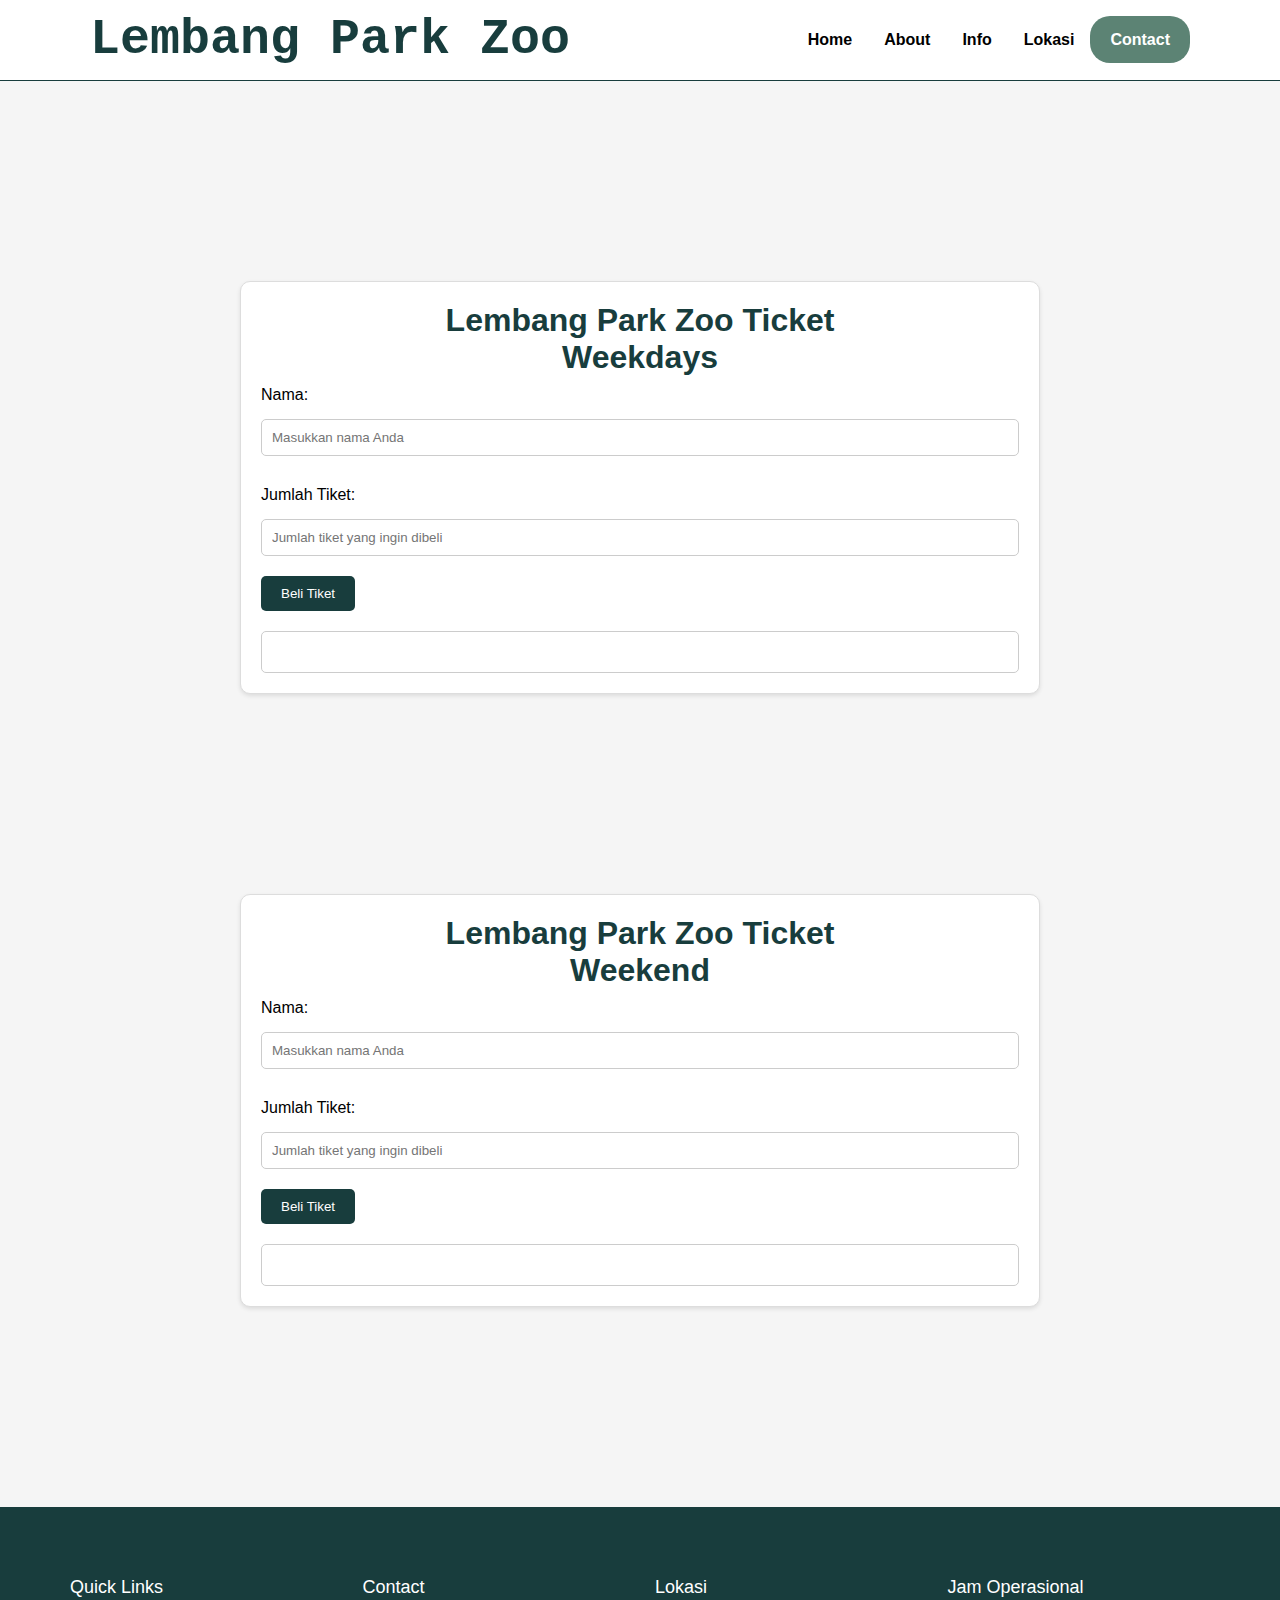
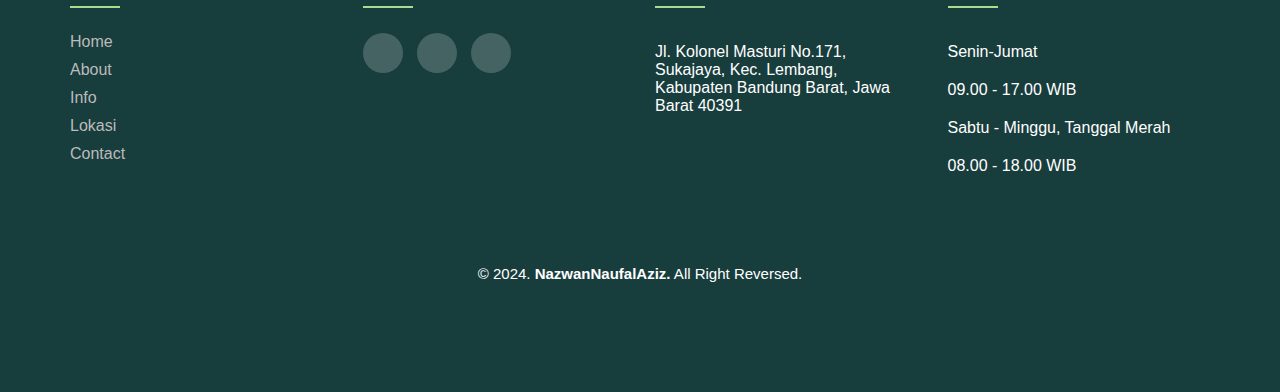
<file: index2.html>
<!DOCTYPE html>
<html lang="en">
<head>
    <meta charset="UTF-8">
    <meta name="viewport" content="width=device-width, initial-scale=1.0">
    <link rel="icon" type="image/png" href="Asset 1.png">
    <title>Document</title>
    <link rel="stylesheet" href="style2.css">
    <link rel="stylesheet" href="https://cdnjs.cloudflare.com/ajax/libs/font-awesome/6.5.2/css/all.min.css" integrity="sha512-SnH5WK+bZxgPHs44uWIX+LLJAJ9/2PkPKZ5QiAj6Ta86w+fsb2TkcmfRyVX3pBnMFcV7oQPJkl9QevSCWr3W6A==" crossorigin="anonymous" referrerpolicy="no-referrer" />
</head>
<body>
    <style>
        /* Add your custom CSS styles here */
        body {
            font-family: Arial, sans-serif;
            background-color: #f5f5f5;
            margin: 0;
            padding: 0;
        }
        .container {
            max-width: 800px;
            margin: 0 auto;
            padding: 20px;
            background-color: #ffffff;
            border-radius: 10px;
            box-shadow: 0 2px 4px rgba(0, 0, 0, 0.1);
            margin-top: 200px;
            margin-bottom: 200px;
        }
        h1 {
            text-align: center;
            color: #183d3d;
        }
        label {
            margin-bottom: 10px;
        }
        input {
            padding: 10px;
            margin-bottom: 20px;
            border: 1px solid #ccc;
            border-radius: 5px;
        }
        button {
            background-color: #183d3d;
            color: #ffffff;
            padding: 10px 20px;
            border: none;
            border-radius: 5px;
            cursor: pointer;
        }
        .ticket {
            border: 1px solid #ccc;
            padding: 20px;
            border-radius: 5px;
            margin-top: 20px;
        }
    </style>
    <!-- navbar -->
    <nav>
        <div class="wrapper">
            <div class="logo"><a href=" ">Lembang Park Zoo</a></div>
            <div class="menu">
                <ul>
                    <li><a href="index.html">Home</a></li>
                    <li><a href="#aboutme">About</a></li>
                    <li><a href="#info">Info</a></li>
                    <li><a href="#lokasi">Lokasi</a></li>
                    <li><a href="#contact" class="tbl-biru">Contact</a></li>
                </ul>
            </div>
        </div>
    </nav>

    <!-- isi -->
<div class="container">
    <h1>Lembang Park Zoo Ticket</h1>
    <h1>Weekdays</h1>
    <div id="form-container">
            <label for="nama">Nama:</label>
            <input type="text" id="nama" placeholder="Masukkan nama Anda" required>
            <label for="jumlah_tiket">Jumlah Tiket:</label>
            <input type="number" id="jumlah_tiket" placeholder="Jumlah tiket yang ingin dibeli" required>
            <button onclick="beliTiket()">Beli Tiket</button>
    </div>
    <div class="ticket" id="ticket"></div>
</div>

    <div class="container">
        <h1>Lembang Park Zoo Ticket</h1>
        <h1>Weekend</h1>
        <div id="form-container">
            <label for="nama2">Nama:</label>
            <input type="text" id="nama2" placeholder="Masukkan nama Anda" required>
            <label for="jumlahTiket2">Jumlah Tiket:</label>
            <input type="number" id="jumlahTiket2" placeholder="Jumlah tiket yang ingin dibeli" required>
            <button onclick="beliTiket2()">Beli Tiket</button>
        </div>
        <div class="ticket" id="ticket2"></div>
    </div>


    <!-- footer -->
    <footer class="footer2">
        <div class="container2">
            <div class="row2">
                <div class="footer-col2">
                    <h4>Quick Links</h4>
                    <ul>
                        <li><a href="#home">Home</a></li>
                        <li><a href="#aboutme">About</a></li>
                        <li><a href="#info">Info</a></li>
                        <li><a href="#lokasi">Lokasi</a></li>
                        <li><a href="#contact">Contact</a></li>
                    </ul>
                </div>
                <div class="footer-col2">
                    <h4>Contact</h4>
                    <div class="sosial-links">
                        
                            <a href="https://wa.me/6281313498626"><i class="fa-brands fa-whatsapp"></i></a>
                            <a href="mailto:lembangparkzoo@gmail.com"><i class="fa-regular fa-envelope"></i></a>
                            <a href="tel:022 27614091"><i class="fa-solid fa-phone"></i></a>
                    </div>
                </div>
                <div class="footer-col2">
                    <h4>Lokasi</h4>
                    <p class="teks">Jl. Kolonel Masturi No.171, Sukajaya, Kec. Lembang, Kabupaten Bandung Barat, Jawa Barat 40391</p>
                </div>
                <div class="footer-col2">
                    <h4>Jam operasional</h4>
                    <p class="teks">Senin-Jumat</p>
                    <p class="teks">09.00 - 17.00 WIB</p>
                    <p class="teks">Sabtu - Minggu, Tanggal Merah</p>
                    <p class="teks">08.00 - 18.00 WIB</p>
                </div>
            </div>
        </div>
        <div class="copyright">
            <div class="wrapper">
                &copy; 2024. <b>NazwanNaufalAziz.</b> All Right Reversed.
            </div>
        </div>
    </footer>
</body>
<script>
    function beliTiket() {
            const nama = document.getElementById('nama').value;
            const jumlahTiket = parseInt(document.getElementById('jumlah_tiket').value);
            const hargaPerTiket = 50000; // Harga per tiket (misalnya)
            const totalHarga = jumlahTiket * hargaPerTiket;

            // Generate random ticket number (e.g., 123456)
            const nomorSeri = Math.floor(Math.random() * 900000) + 100000;

            // Display ticket details
            const ticketElement = document.getElementById('ticket');
            ticketElement.innerHTML = `
                <h2>Tiket Anda</h2>
                <p>Nama: ${nama}</p>
                <p>Jumlah Tiket: ${jumlahTiket}</p>
                <p>Total Harga: Rp.${totalHarga}</p>
                <p>Nomor Seri Tiket: ${nomorSeri}</p>
            `;
        }

        function beliTiket2() {
            const nama2 = document.getElementById('nama2').value;
            const jumlahTiket2 = parseInt(document.getElementById('jumlahTiket2').value);
            const hargaPerTiket2 = 70000; // Harga per tiket (misalnya)
            const totalHarga2 = jumlahTiket2 * hargaPerTiket2;

            // Generate random ticket number (e.g., 123456)
            const nomorSeri2 = Math.floor(Math.random() * 900000) + 100000;

            // Display ticket details
            const ticketElement = document.getElementById('ticket2');
            ticketElement.innerHTML = `
                <h2>Tiket Anda</h2>
                <p>Nama: ${nama2}</p>
                <p>Jumlah Tiket: ${jumlahTiket2}</p>
                <p>Total Harga: Rp.${totalHarga2}</p>
                <p>Nomor Seri Tiket: ${nomorSeri2}</p>
            `;
        }
</script>
</html>
</file>
<file: style2.css>
@import url('https://fonts.googleapis.com/css2?family=Poppins:ital,wght@0,100;0,200;0,300;0,400;0,500;0,600;0,700;0,800;0,900;1,100;1,200;1,300;1,400;1,500;1,600;1,700;1,800;1,900&display=swap');

* {
    text-decoration: none;
    margin: 0px;
    padding: 0px;
    box-sizing: border-box;
}

body {
    margin: 0px;
    padding: 0px;
    font-family: 'Open Sans',sans-serif;
}

.wrapper {
    width: 1100px;
    margin: auto;
    position: relative;
}

.logo a {
    font-size: 50px;
    font-weight: 800;
    float: left;
    font-family: courier;
    color: #183D3D;
}

.menu {
    float: right;
}

nav {
    width: 100%;
    margin: auto;
    display: flex;
    line-height: 80px;
    position: sticky;
    position: -webkit-sticky;
    top: 0;
    background: #ffffff;
    z-index: 1;
    border-bottom: 1px solid #183D3D;
}

nav ul {
    list-style-type: none;
    margin: 0;
    padding: 0;
    overflow: hidden;
}

nav ul li {
    float: left;
}

nav ul li a {
    color: black;
    font-weight: bold;
    text-align: center;
    padding: 0px 16px 0px 16px;
    text-decoration: none;
}

nav ul li a:hover {
    text-decoration: underline;
}


section {
    margin: auto;
    display: flex;
    margin-bottom: 50px;
    margin-top: 100px;
}

.kolom {
    margin-top: 50px;
    margin-bottom: 50px;
    margin-left: 100px;
}

.kolom .deskripsi {
    font-weight: 20px;
    font-weight: bold;
    font-family: 'comic sans ms';
    color: #183D3D;
    
}

.kolom2 {
    margin-top: 50px;
    margin-bottom: 50px;
    margin-left: 100px;
    margin-right: 50px;
}

.kolom2 .deskripsi {
    font-weight: 20px;
    font-weight: bold;
    font-family: 'comic sans ms';
    color: #183D3D;
}

h2 {
    font-family: 'comic sans ms';
    font-weight: 800;
    font-size: 45px;
    margin-bottom: 20px;
    color: #183D3D;
    width: 100%;
    line-height: 50px;
    text-align: left;
}

a.tbl-biru {
    background: #5C8374;
    border-radius: 20px;
    margin-top: 20px;
    padding: 15px 20px 15px 20px;
    color: #ffffff;
    cursor: pointer;
    font-weight: bold;
}

a.tbl-biru:hover {
    background: #A8DF8E;
    text-decoration: none;
}

a.tbl-pink {
    background: #A8DF8E;
    border-radius: 20px;
    margin-top: 20px;
    padding: 15px 20px 15px 20px;
    color: #ffffff;
    cursor: pointer;
    font-weight: bold;
}

a.tbl-pink:hover {
    background: #5C8374;
    text-decoration: none;

}

p {
    margin: 10px 0px 10px 0px;
    padding: 10px 0px 10px 0px;
}

h5 {
    font-family: 'comic sans ms';
    font-weight: 800;
    font-size: 25px;
    margin-bottom: 20px;
    color: #183D3D;
    width: 100%;
    line-height: 50px;
    text-align: left;
}

.kolom3 {
    margin-top: 50px;
    margin-bottom: 50px;
    margin-left: 100px;
    margin-right: 50px;
}

.kolom3 .deskripsi {
    font-weight: 20px;
    font-weight: bold;
    font-family: 'comic sans ms';
    color: #183D3D;
    opacity: 0%;
}

.kolom3 .deskripsi2 {
    font-weight: 20px;
    font-weight: bold;
    font-family: 'comic sans ms';
    color: #183D3D;
}

.container2 {
    max-width: 1170px;
    margin: auto;
}

.row2 {
    display: flex;
    flex-wrap: wrap;
}

.footer-col2 ul {
    list-style: none;
}

.footer2 {
    background-color: #183D3D;
    padding: 70px 0;
}

.footer-col2 {
    width: 25%;
    padding: 0 15px;
}

.footer-col2 h4 {
    font-size: 18px;
    color: #ffffff;
    text-transform: capitalize;
    margin-bottom: 35px;
    font-weight: 500;
    position: relative;
}

.footer-col2 h4::before {
    content: '';
    position: absolute;
    left: 0;
    bottom: -10px;
    height: 2px;
    background-color: #A8DF8E;
    box-sizing: border-box;
    width: 50px;
}

.footer-col2 ul li:not(:last-child) {
    margin-bottom: 10px;
}

.footer-col2 ul li a {
    font-size: 16px;
    text-transform: capitalize;
    color: #ffffff;
    text-decoration: none;
    font-weight: 300;
    color: #bbb;
    display: block;
    transition: all 0.3s ease;
}

.footer-col2 ul li a:hover {
    color: #ffffff;
    padding-left: 10px;
}

.footer-col2 .sosial-links a{
    display: inline-block;
    height: 40px;
    width: 40px;
    background-color: rgba(255, 255, 255, 0.2);
    margin: 0 10px 10px 0;
    text-align: center;
    line-height: 40px;
    border-radius: 50%;
    color: #fff;
    transition: all 0.3s ease;
}

.footer-col2 .sosial-links a:hover {
    color: #183D3D;
    background-color: #fff;
}

.footer-col2 .teks {
    color: #ffffff;
    margin : 0;
}

.copyright {
    text-align: center;
    width: 100%;
    padding: 40px 0px 40px 0px;
    margin-top: 40px;
    font-size: 15px;
    color: #ffffff;
}


@media screen and (max-width : 767px) {
    .wrapper {
        width: 90%;
    }
    
    .logo a {
        display: block;
        width: 100%;
        text-align: center;
    }

    nav .menu{
        width: 100%;
        margin: 0;
    
    }

    nav .menu ul {
        text-align: center;
        margin: auto;
        line-height: 60px;
    }

    nav .menu ul li {
        display: inline-block;
        float: none;
    }

    section {
        display: block;
    }

    section img {
        display: block;
        height: auto;
    }

    .footer-col2 {
        width: 50%;
        margin-bottom: 30px;
    }

}

@media screen and (max-width : 574px) {
    .wrapper {
        width: 90%;
    }
    
    .logo a {
        display: block;
        width: 100%;
        text-align: center;
    }

    nav .menu{
        width: 100%;
        margin: 0;
    
    }

    nav .menu ul {
        text-align: center;
        margin: auto;
        line-height: 60px;
    }

    nav .menu ul li {
        display: inline-block;
        float: none;
    }

    section {
        display: block;
    }

    section img {
        display: block;
        height: auto;
    }

    .footer-col2 {
        width: 100%;
    }

}

body {
    font-family: Arial, sans-serif;
}

.container {
    max-width: 400px;
    margin: 0 auto;
    padding: 20px;
    background-color: #f5f5f5;
    border: 1px solid #ddd;
    border-radius: 5px;
    box-shadow: 0 0 10px rgba(0, 0, 0, 0.1);
}

h1 {
    text-align: center;
}

label {
    display: block;
    margin-top: 10px;
}

input, textarea {
    width: 100%;
    padding: 10px;
    margin-top: 5px;
    margin-bottom: 15px;
    border: 1px solid #ccc;
    border-radius: 3px;
}

button {
    background-color: #007BFF;
    color: #fff;
    padding: 10px 20px;
    border: none;
    border-radius: 3px;
    cursor: pointer;
}

button:hover {
    background-color: #0056b3;
}
</file>
